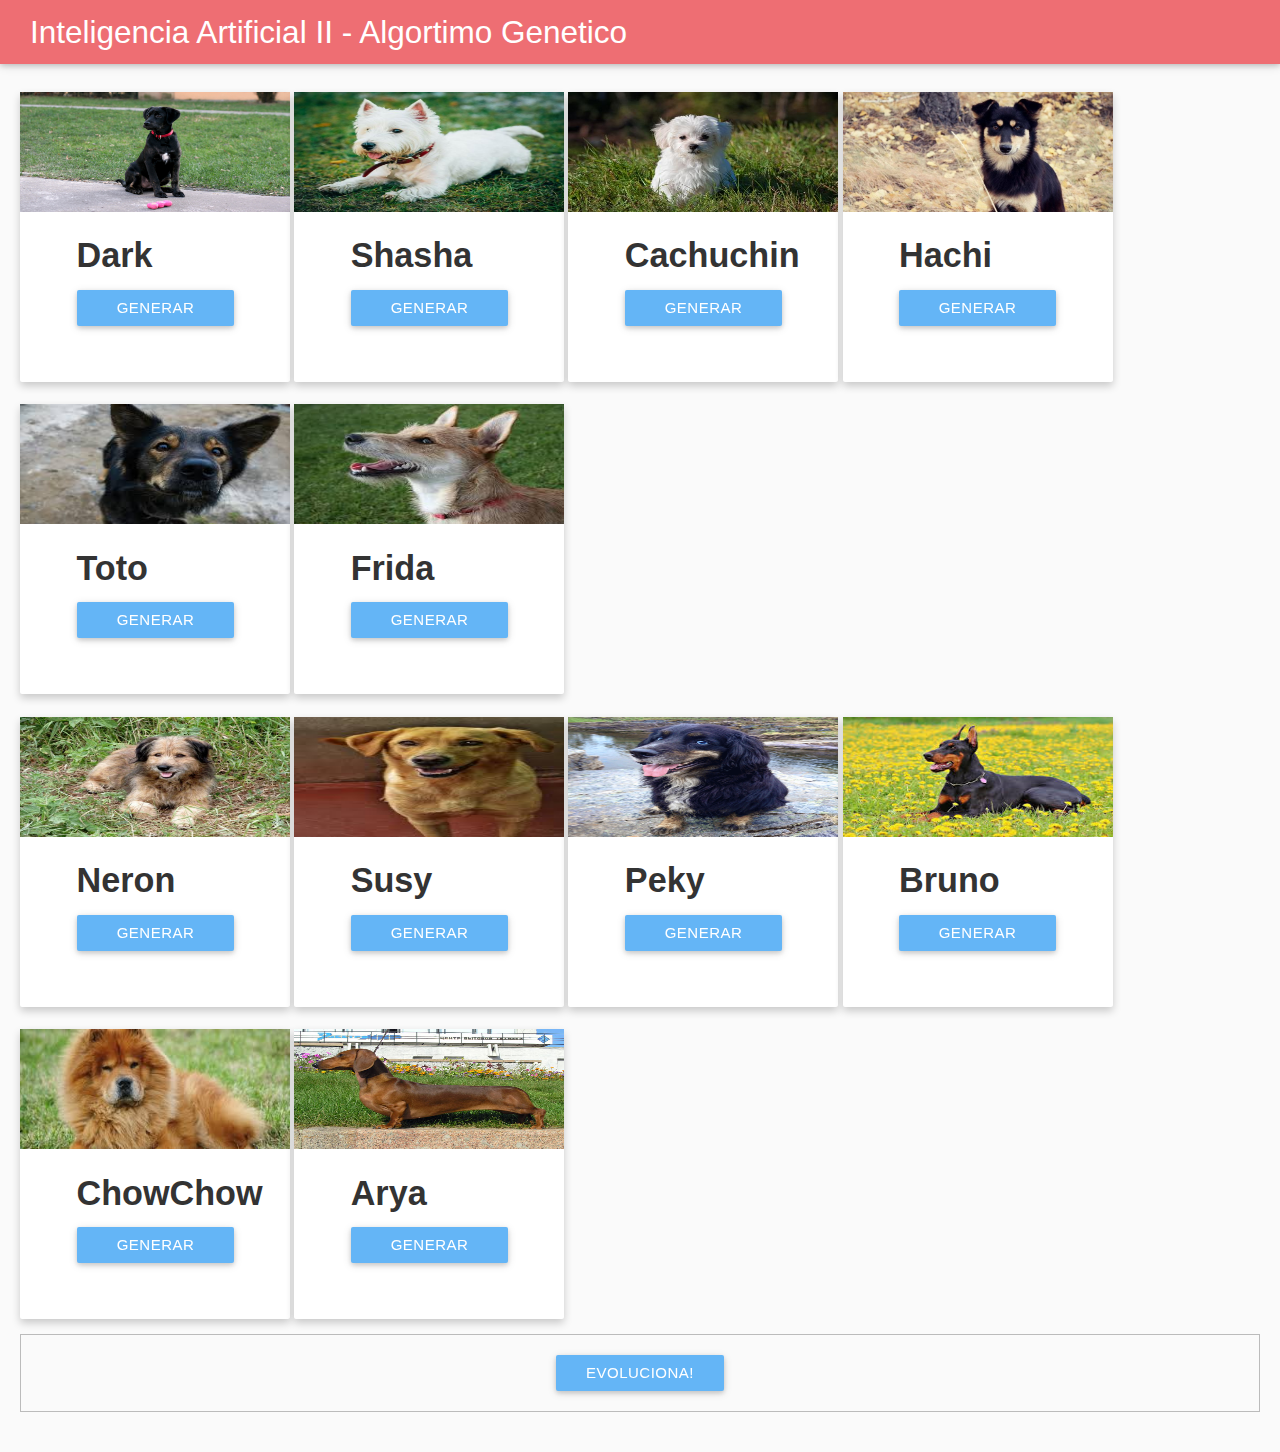
<file: index.html>
<!doctype html>
<html class="no-js" lang="es">
   <head>
      <meta charset="utf-8">
      <meta name="description" content="Demo de algoritmos geneticos">
      <meta name="viewport" content="width=device-width,initial-scale=1">
      <title>Algoritmos Geneticos JS</title>
      <link rel="apple-touch-icon" href="apple-touch-icon.png">
      <!-- Place favicon.ico in the root directory -->
      <link rel="stylesheet" href="styles/vendor.css">
      <link rel="stylesheet" href="styles/main.css">
      <link rel="stylesheet" href="styles/card.css">
      <script src="scripts/vendor/modernizr.js"></script>
   </head>
   <body>
      <nav>
         <div class="nav-wrapper"><a href="#" class="brand-logo" style="margin-left: 30px;">  Inteligencia Artificial II - Algortimo Genetico</a></div>
        <!--  <ul>
            <li><a href="animals.html">Animals</a></li>
         </ul> -->
      </nav>
      <div class="app">
         <div class="row">
            <!-- Cards animalss-->
            <div>
            <div class="animals-cards">
               <div class="card">
                 <img src="images/balck.jpg" alt="Avatar" id="image-card">
                 <div class="container">
                   <h4><b>Dark</b></h4> 
                   <p align="center"><button class="btn waves-effect blue lighten-2" id="generar-black">Generar Datos!</button></p>
                 </div>
               </div>
               <div class="card">
                 <img src="images/blanco.jpg" alt="Avatar" id="image-card">
                 <div class="container">
                   <h4><b>Shasha</b></h4> 
                   <p align="center"><button class="btn waves-effect blue lighten-2" id="generar-shasha">Generar Datos!</button></p> 
                 </div>
               </div>
               <div class="card">
                 <img src="images/cachuchin.jpg" alt="Avatar" id="image-card">
                 <div class="container">
                   <h4><b>Cachuchin</b></h4> 
                   <p align="center"><button class="btn waves-effect blue lighten-2" id="generar-cacuchin">Generar Datos!</button></p>
                 </div>
               </div>
               <div class="card">
                  <img src="images/hachi.jpg" alt="Avatar" id="image-card">
                  <div class="container">
                    <h4><b>Hachi</b></h4> 
                    <p align="center"><button class="btn waves-effect blue lighten-2" id="generar-hachi">Generar Datos!</button></p>
                  </div>
               </div>
               <div class="card">
                  <img src="images/toto.jfif" alt="Avatar" id="image-card">
                  <div class="container">
                    <h4><b>Toto</b></h4> 
                    <p align="center"><button class="btn waves-effect blue lighten-2" id="generar-toto">Generar Datos!</button></p>
                  </div>
               </div>
               <div class="card">
                  <img src="images/frida.jfif" alt="Avatar" id="image-card">
                  <div class="container">
                    <h4><b>Frida</b></h4> 
                    <p align="center"><button class="btn waves-effect blue lighten-2" id="generar-frida">Generar Datos!</button></p>
                  </div>
               </div>
               <!-- <div class="card">
                  <img src="images/dalmata.jpg" alt="Avatar" id="image-card">
                  <div class="container">
                    <h4><b>Dalmata</b></h4> 
                    <p align="center"><button class="btn waves-effect blue lighten-2" id="generar-dalmata">Generar Datos!</button></p>
                  </div>
               </div> -->
             </div>

             <div  class="animals-cards">
               <div class="card">
                 <img src="images/neron.jpg" alt="Avatar" id="image-card">
                 <div class="container">
                   <h4><b>Neron</b></h4> 
                   <p align="center"><button class="btn waves-effect blue lighten-2" id="generar-neron">Generar Datos!</button></p>
                 </div>
               </div>
               <div class="card">
                 <img src="images/susy.jfif" alt="Avatar" id="image-card">
                 <div class="container">
                   <h4><b>Susy</b></h4> 
                   <p align="center"><button class="btn waves-effect blue lighten-2" id="generar-susy">Generar Datos!</button></p>
                 </div>
               </div>
               <div class="card">
                  <img src="images/peky.png" alt="Avatar" id="image-card">
                  <div class="container">
                    <h4><b>Peky</b></h4> 
                    <p align="center"><button class="btn waves-effect blue lighten-2" id="generar-peky">Generar Datos!</button></p>
                  </div>
                </div>
               <div class="card">
                  <img src="images/doberman.jfif" alt="Avatar" id="image-card">
                  <div class="container">
                    <h4><b>Bruno</b></h4> 
                    <p align="center"><button class="btn waves-effect blue lighten-2" id="generar-doberman">Generar Datos!</button></p>
                  </div>
               </div>
               <div class="card">
                  <img src="images/chow.jfif" alt="Avatar" id="image-card">
                  <div class="container">
                    <h4><b>ChowChow</b></h4> 
                    <p align="center"><button class="btn waves-effect blue lighten-2" id="generar-chow">Generar Datos!</button></p>
                  </div>
               </div>
               <div class="card">
                  <img src="images/Dachshund.jpg" alt="Avatar" id="image-card">
                  <div class="container">
                    <h4><b>Arya</b></h4> 
                    <p align="center"><button class="btn waves-effect blue lighten-2" id="generar-dachshund">Generar Datos!</button></p>
                  </div>
               </div>
               <!-- <div class="card">
                  <img src="images/Rottweiler.jpg" alt="Avatar" id="image-card">
                  <div class="container">
                    <h4><b>Rottweiler</b></h4> 
                    <p align="center"><button class="btn waves-effect blue lighten-2" id="generar-rottweiler">Generar Datos!</button></p>
                  </div>
               </div> -->
             </div>

            </div>
            <!-- Cards animalss-->

            <div class="col s4">
               <!-- <div class="form-cont">
                  <p align="center"><button class="btn waves-effect blue lighten-2" id="activa-evo">Evoluciona!</button></p>
               </div> -->
               <div class="results darken-1 res-ag toHide" style="background-color: #ee6e73;"></div>
               <div id="genoma-inicio" class="pie res-ag toHide"></div>
               <div id="genoma-final" class="pie res-ag toHide"></div>
            </div>
            <div class="form-cont">
               <p align="center"><button class="btn waves-effect blue lighten-2" id="activa-evo">Evoluciona!</button></p>
            </div> 
            <div class="col s8">
               <div id="genoma-menor" class="grafica-vector res-ag toHide"></div>
               <div class="row res-ag toHide">
                  <div class="col s12">
                     <ul class="tabs">
                        <li class="tab col s3" ><a style="font-weight:bold" href="#poblacion-original">Poblacion original</a></li>
                        <li class="tab col s3"><a style="font-weight:bold" class="active" href="#poblacion-final">Poblacion Final</a></li>
                     </ul>
                  </div>
                  <div id="poblacion-original" class="col s12">
                     <table id="resultados-orig" class="responsive-table">
                        <thead>
                           <tr>
                              <th>Indice</th>
                              <th>Individuos</th>
                              <th>Calificacion</th>
                              <th>Prob.Selección</th>
                              <th>Cal.Acumulado</th>
                           </tr>
                        </thead>
                        <tbody></tbody>
                     </table>
                  </div>
                  <div id="poblacion-final" class="col s12">
                     <table id="resultados" class="responsive-table">
                        <thead>
                           <tr>
                              <th>Indice</th>
                              <th>Individuos</th>
                              <th>Calificacion</th>
                              <th>Prob.Selección</th>
                              <th>Cal.Acumulado</th>
                           </tr>
                        </thead>
                        <tbody></tbody>
                     </table>
                  </div>
               </div>
            </div>
         </div>
      </div>
      <script src="scripts/vendor.js"></script><script src="https://code.highcharts.com/highcharts.js"></script><script src="scripts/main.js"></script>
      <script src="scripts/graficas.js"></script>
   </body>
</html>
</file>
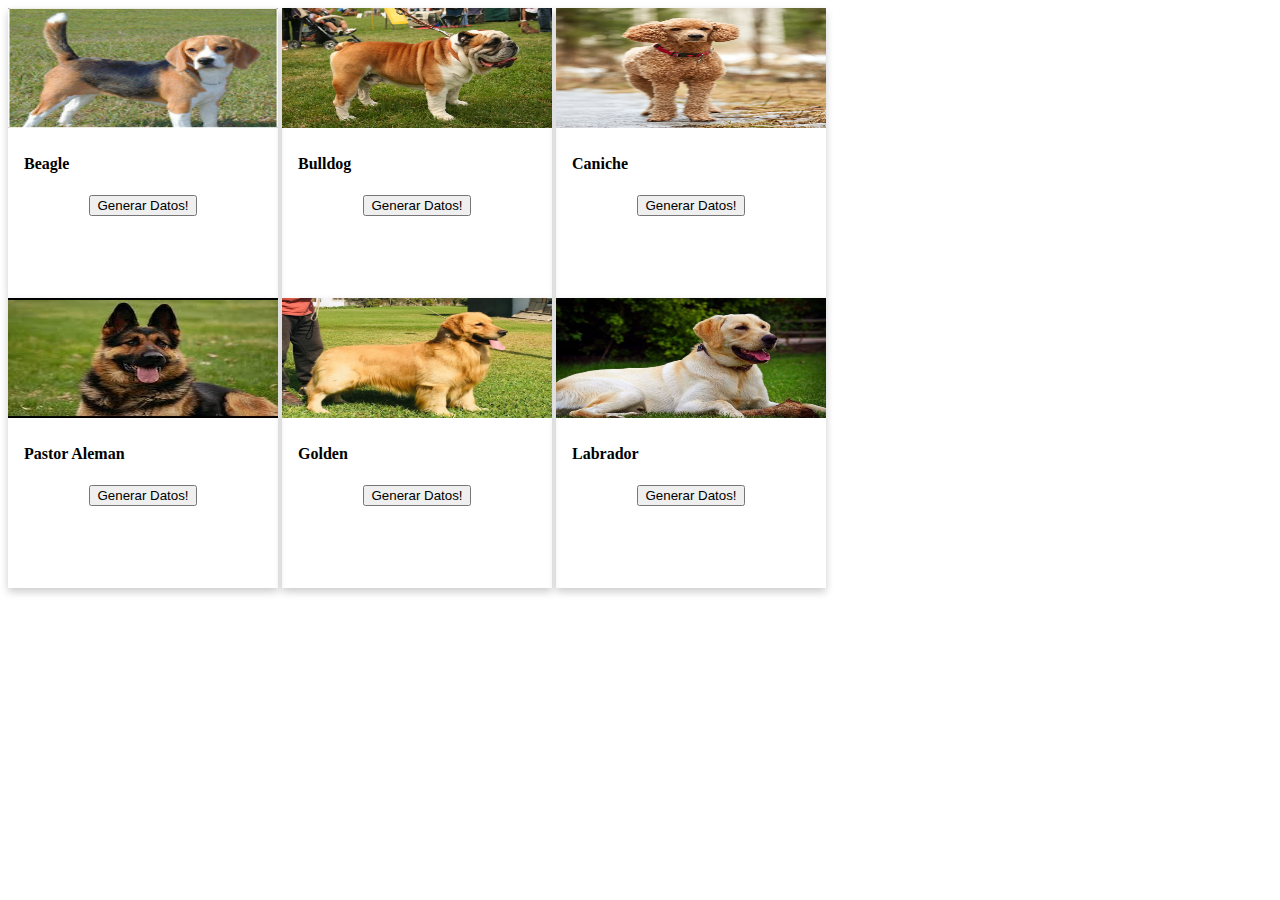
<file: animals.html>
<!doctype html>
<html class="no-js" lang="es">
  <head>
    <link rel="stylesheet" href="styles/card.css">
 </head>
 <body>
  <div class="animals-cards">
    <div class="card">
      <img src="images/beagle.jpg" alt="Avatar" id="image-card">
      <div class="container">
        <h4><b>Beagle</b></h4> 
        <p align="center"><button class="btn waves-effect blue lighten-2" id="generar-beagle">Generar Datos!</button></p>
      </div>
    </div>
    <div class="card">
      <img src="images/bulldog.jpg" alt="Avatar" id="image-card">
      <div class="container">
        <h4><b>Bulldog</b></h4> 
        <p align="center"><button class="btn waves-effect blue lighten-2" id="generar-bulldog">Generar Datos!</button></p> 
      </div>
    </div>
    <div class="card">
      <img src="images/caniche.jpg" alt="Avatar" id="image-card">
      <div class="container">
        <h4><b>Caniche</b></h4> 
        <p align="center"><button class="btn waves-effect blue lighten-2" id="generar-caniche">Generar Datos!</button></p>
      </div>
    </div>
  </div>
  <div>
    <div class="card">
      <img src="images/pastor.jpg" alt="Avatar" id="image-card">
      <div class="container">
        <h4><b>Pastor Aleman</b></h4> 
        <p align="center"><button class="btn waves-effect blue lighten-2" id="generar-pastor">Generar Datos!</button></p>
      </div>
    </div>
    <div class="card">
      <img src="images/golden.jpg" alt="Avatar" id="image-card">
      <div class="container">
        <h4><b>Golden</b></h4> 
        <p align="center"><button class="btn waves-effect blue lighten-2" id="generar-golden">Generar Datos!</button></p>
      </div>
    </div>
    <div class="card">
      <img src="images/labrador.jpg" alt="Avatar" id="image-card">
      <div class="container">
        <h4><b>Labrador</b></h4> 
        <p align="center"><button class="btn waves-effect blue lighten-2" id="generar-labrador">Generar Datos!</button></p>
      </div>
    </div>
  </div>
 </body>
</html>
</file>
<file: styles/main.css>
body {
	background: #fafafa;
	font-family: Helvetica Neue,Helvetica,Arial,sans-serif;
	color: #333;
}

.hero-unit {
	margin: 50px auto 0;
	width: 300px;
	font-size: 18px;
	font-weight: 200;
	line-height: 30px;
	background-color: #eee;
	border-radius: 6px;
	padding: 60px;
}

.hero-unit h1 {
	font-size: 60px;
	line-height: 1;
	letter-spacing: -1px;
}

.browserupgrade {
	margin: .2em 0;
	background: #ccc;
	color: #000;
	padding: .2em 0;
}

#resultados,#resultados-orig {
	font-size: 10px;
}

td {
	padding: 2px;
}

.form-cont {
	border: 1px solid #bbb;
	padding: 5px;
}

.form-cont p {
	text-align: center;
}

.app {
	padding: 20px;
}

.grafica-vector,.pie {
	height: 300px;
}

.results {
	padding: 10px;
	color: #ffffff;
	border-radius: 5px;
	margin-top: 10px;
}

.toHide {
	display: none;
}
</file>
<file: styles/card.css>
.card {
  box-shadow: 0 4px 8px 0 rgba(0,0,0,0.2);
  transition: 0.3s;
  display: inline-block;
  width: 270px;
  height: 290px;
}

#image-card {
  width: 270px;
  height: 120px;
}



.card:hover {
  box-shadow: 0 8px 16px 0 rgba(0,0,0,0.2);
}

.container {
  padding: 2px 16px;
}
</file>
